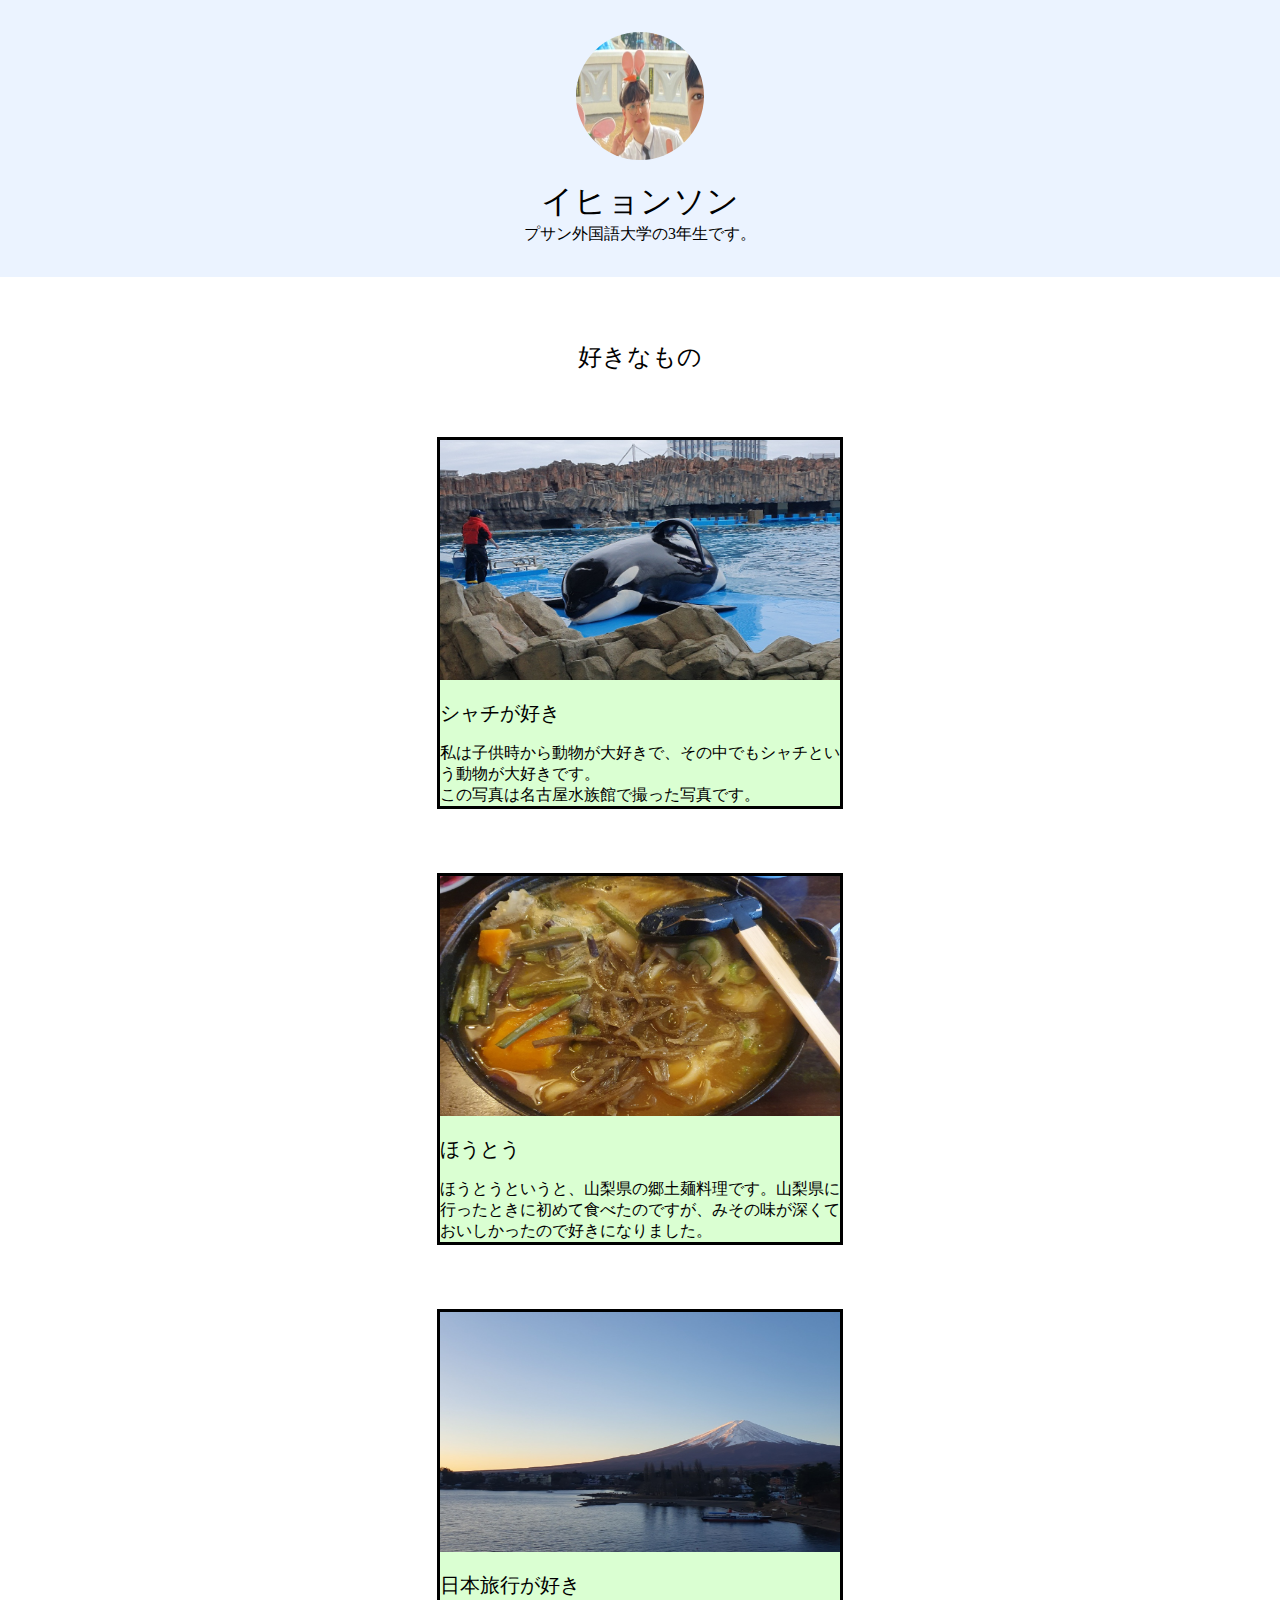
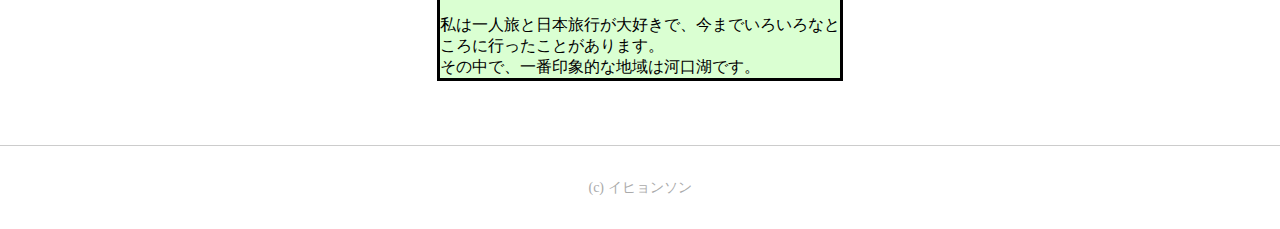
<file: index.html>
<!DOCTYPE html>
<html lang="en">
<head>
  <meta charset="UTF-8">
  <meta name="viewport" content="width=device-width, initial-scale=1.0">
  <title>Document</title>
  <link rel="stylesheet" href="style.css">
</head>
<body>
  <header>
    <img src="img/face.jpg" alt="hyeonseong`s picture"width="128" height="128">
    <h1>イヒョンソン</h1>
    <p>プサン外国語大学の3年生です。</p>
  </header>
  <main>
    <h2>好きなもの</h2>
    <!-- 섹션1 -->
    <section> 
      <img src="img/orca.jpg" alt="シャチ" width="400" height="240">
      <h3>シャチが好き</h3>
      <p>私は子供時から動物が大好きで、その中でもシャチという動物が大好きです。<br>この写真は名古屋水族館で撮った写真です。</p>
    </section>
    <!-- 섹션2 -->
    <section>
      <img src="img/food.jpg" alt="ほうとう" width="400" height="240">
      <h3>ほうとう</h3>
      <p>ほうとうというと、山梨県の郷土麺料理です。山梨県に行ったときに初めて食べたのですが、みその味が深くておいしかったので好きになりました。</p>
    </section>
    <!-- 섹션3 -->
    <section>
      <img src="img/trip.jpg" alt="旅行" width="400" height="240">
      <h3>日本旅行が好き</h3>
      <p>私は一人旅と日本旅行が大好きで、今までいろいろなところに行ったことがあります。<br>その中で、一番印象的な地域は河口湖です。</p>
    </section>

  </main>

  <footer>
    <small>(c) イヒョンソン</small>
  </footer>

</body>
</html>
</file>
<file: style.css>
@charset "utf-8";

body {         
  margin: 0; 
}

header {
  background: #ebf3ff;
  padding: 32px 0;
  text-align: center;
  
}

header img{
  border-radius: 50%;
}

h1 {
  margin: 16px 0 0;
  font-weight: normal;
}

p {
  margin: 0;
}

main {
  padding: 64px 0;
}

h2{
  margin: 0;
  font-weight: normal;
  font-size: 24px;
  text-align: center;
}

h3{
  margin: 16px 0 0;
  font-weight: normal;
  font-size: 20px;
}

section {
  background: rgb(218, 255, 210);
  width: 400px;
  margin: 64px auto 0;
  border: 3.5px solid #000000
  /*auto는 창의크기 혹은 화면의 크기에 맞게 자동으로 조절해주는기능*/
}

section p {
  margin-top: 16px;
}

footer{
  border-top: 1px solid #ccc;
  padding: 32px 0;
  text-align: center;
}
small {
  font-size: 14px;
  color: #aaa;
}
</file>
